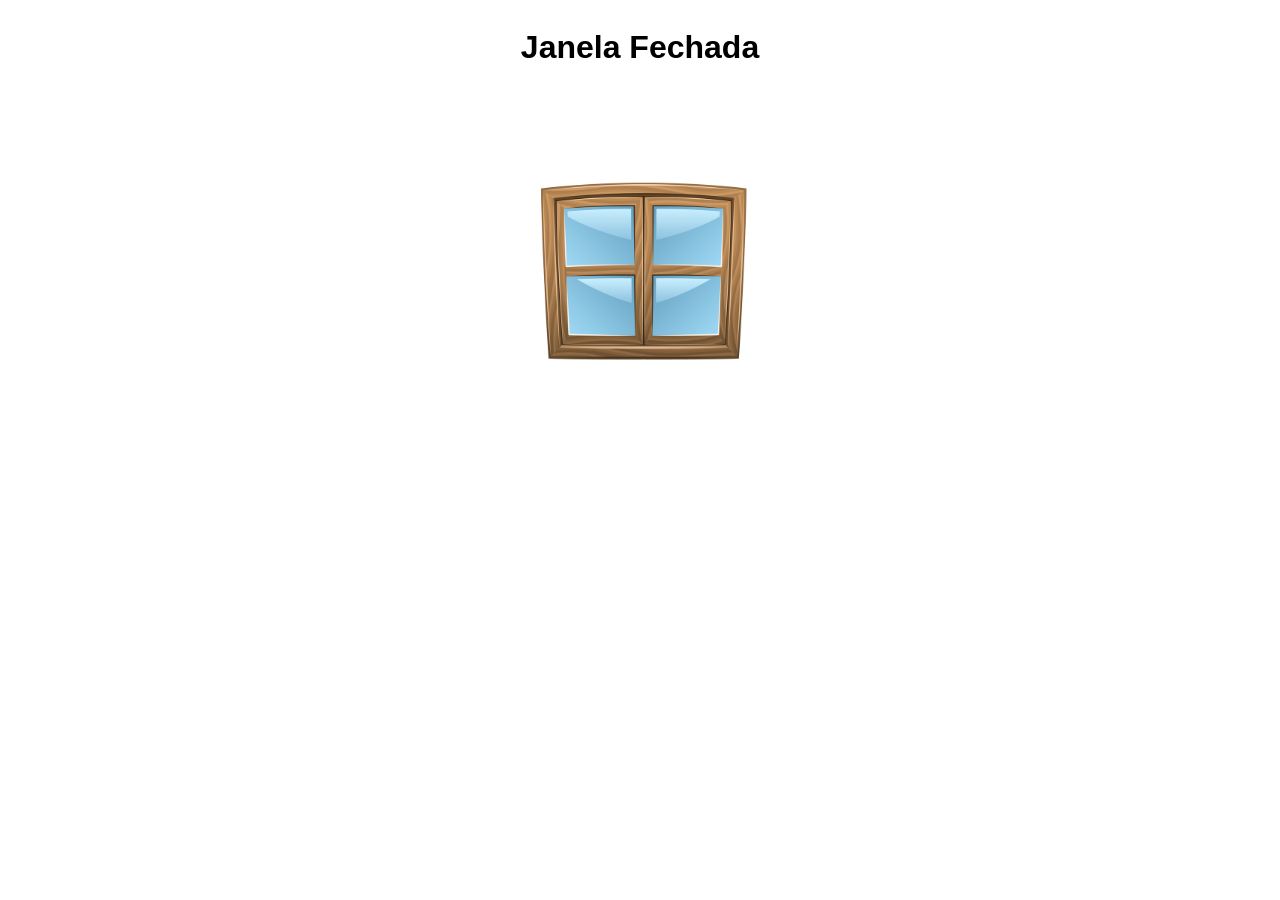
<file: ATIVIDADE13/index.html>
<!DOCTYPE html>
<html lang="pt-BR">
    <head>
        <meta charset="UTF-8">
        <meta name="viewport" content="width=device-width, initial-scale=1.0">
        <title>Atividade 13</title>
        <link rel="stylesheet" href="style.css">
    </head>
    <body>
        <div class="container">
            <h1 id="statusJanela">Janela Fechada</h1>
            <img id="imagemJanela" src="imagens/janelaFechada.png">
        </div>

        <script src="script.js"></script>
    </body>
</html>
</file>
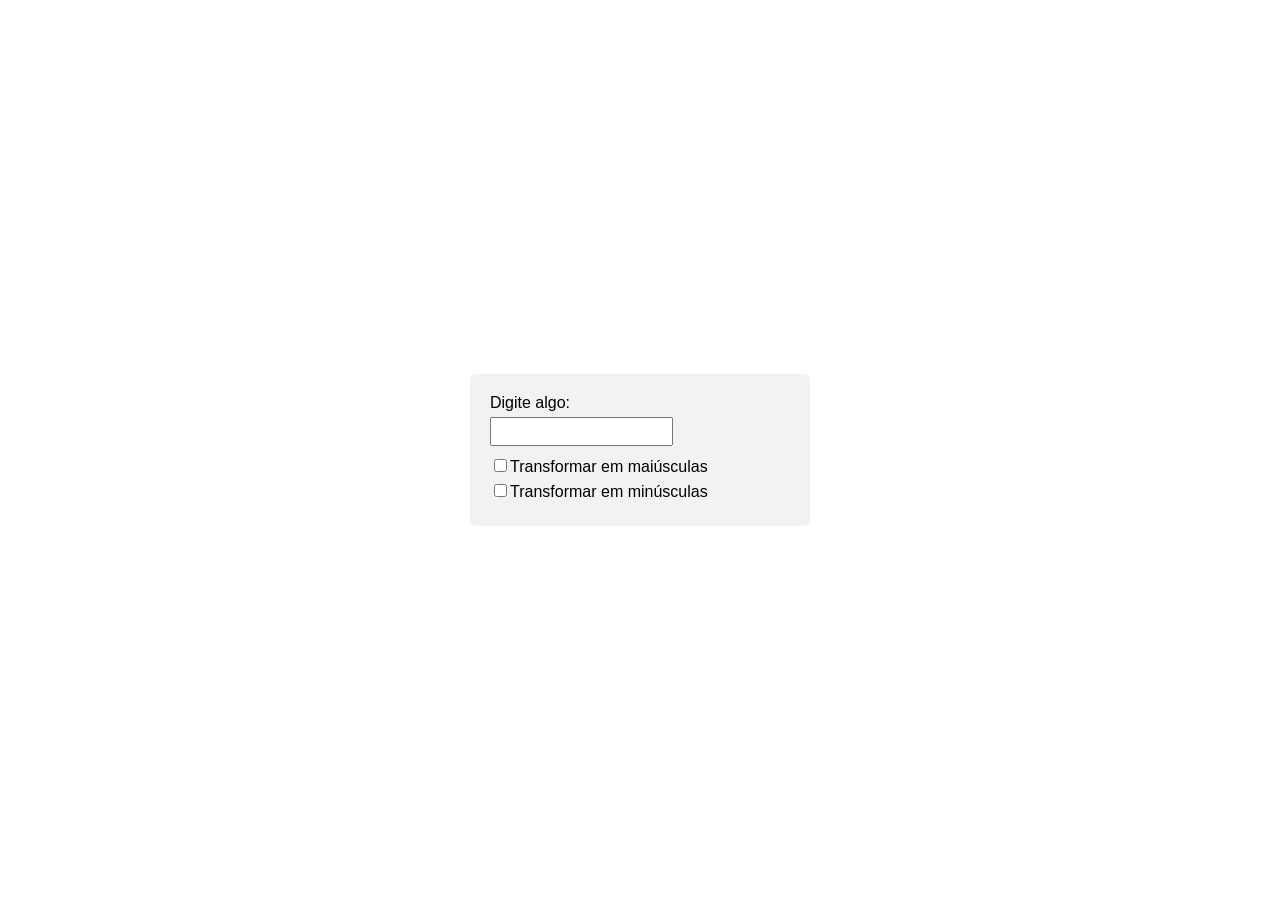
<file: ATIVIDADE14/index.html>
<!DOCTYPE html>
<html lang="pt-BR">
    <head>
        <meta charset="UTF-8">
        <meta name="viewport" content="width=device-width, initial-scale=1.0">
        <title>Atividade 14</title>
        <link rel="stylesheet" href="style.css">
    </head>
    <body>
        <div class="container">
            <label for="inputText">Digite algo:</label>
            <input type="text" id="inputText">
            
            <label><input type="checkbox" id="upperCaseCheckbox">Transformar em maiúsculas</label>
            <label><input type="checkbox" id="lowerCaseCheckbox">Transformar em minúsculas</label> 
        </div>
    </body>
    <script src="script.js"></script>
</html>
</file>
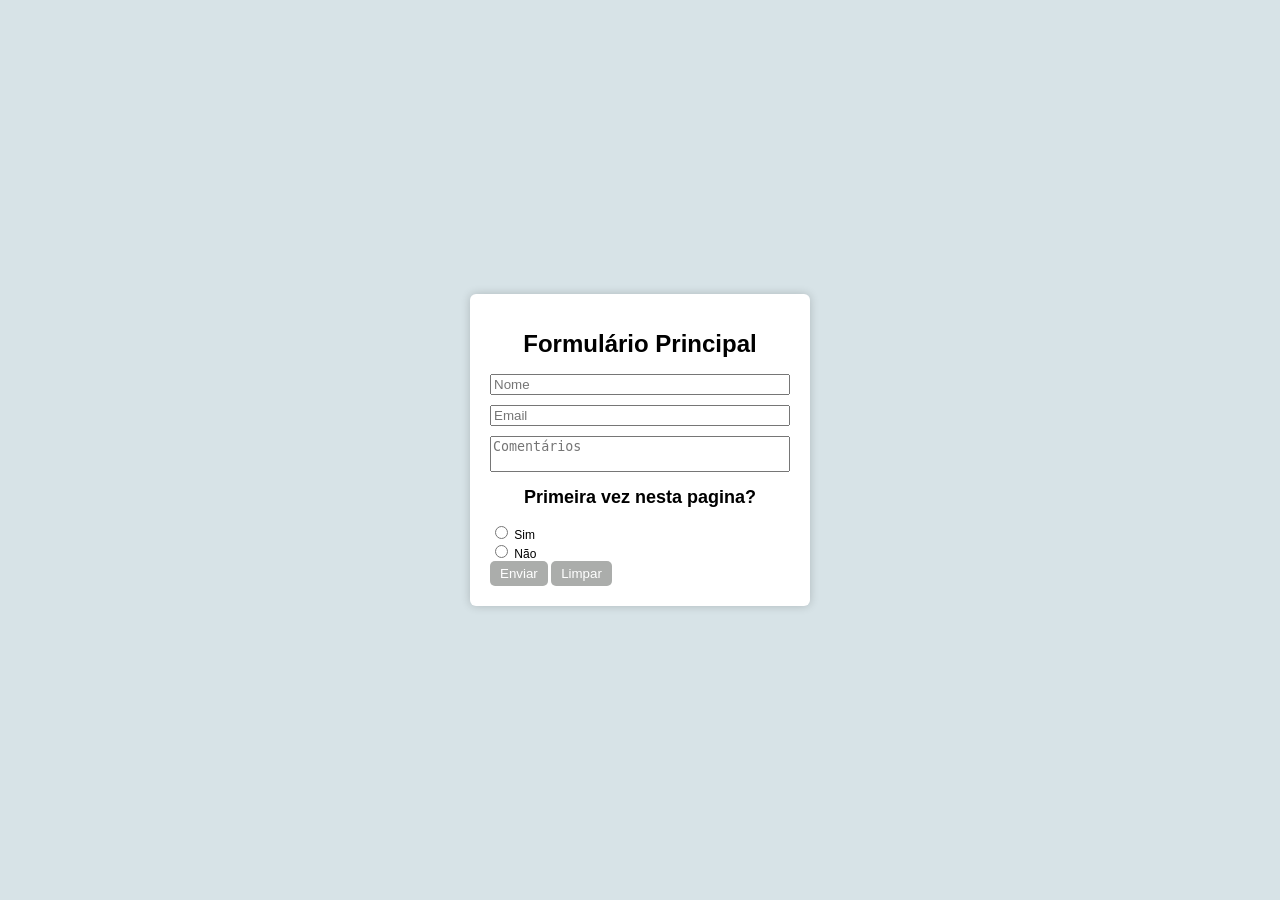
<file: ATIVIDADE15/index.html>
<!DOCTYPE html>
<html lang="pt-BR">
    <head>
        <meta charset="UTF-8">
        <meta name="viewport" content="width=device-width, initial-scale=1.0">
        <title>Atividade 15</title>
        <link rel="stylesheet" href="style.css">
    </head>
    <body>
        <form id="mainForm" onsubmit="return validar();">
            <h1>Formulário Principal</h1>
            <input type="text" id="nome" name="nome" placeholder="Nome">
            <input type="text" id="email" name="email" placeholder="Email">
            <textarea id="comentarios" name="comentarios" placeholder="Comentários"></textarea>
    
            <h2>Primeira vez nesta pagina?</h2>
            <input type="radio" id="sim" name="visita" value="sim">
            <label for="sim">Sim</label><br>
            <input type="radio" id="nao" name="visita" value="nao">
            <label for="nao">Não</label><br>
    
            <input type="submit" value="Enviar">
            <input type="reset" value="Limpar" onclick="limparInputs()">
        </form>
    </body>
    <script src="script.js"></script>
</html>
</file>
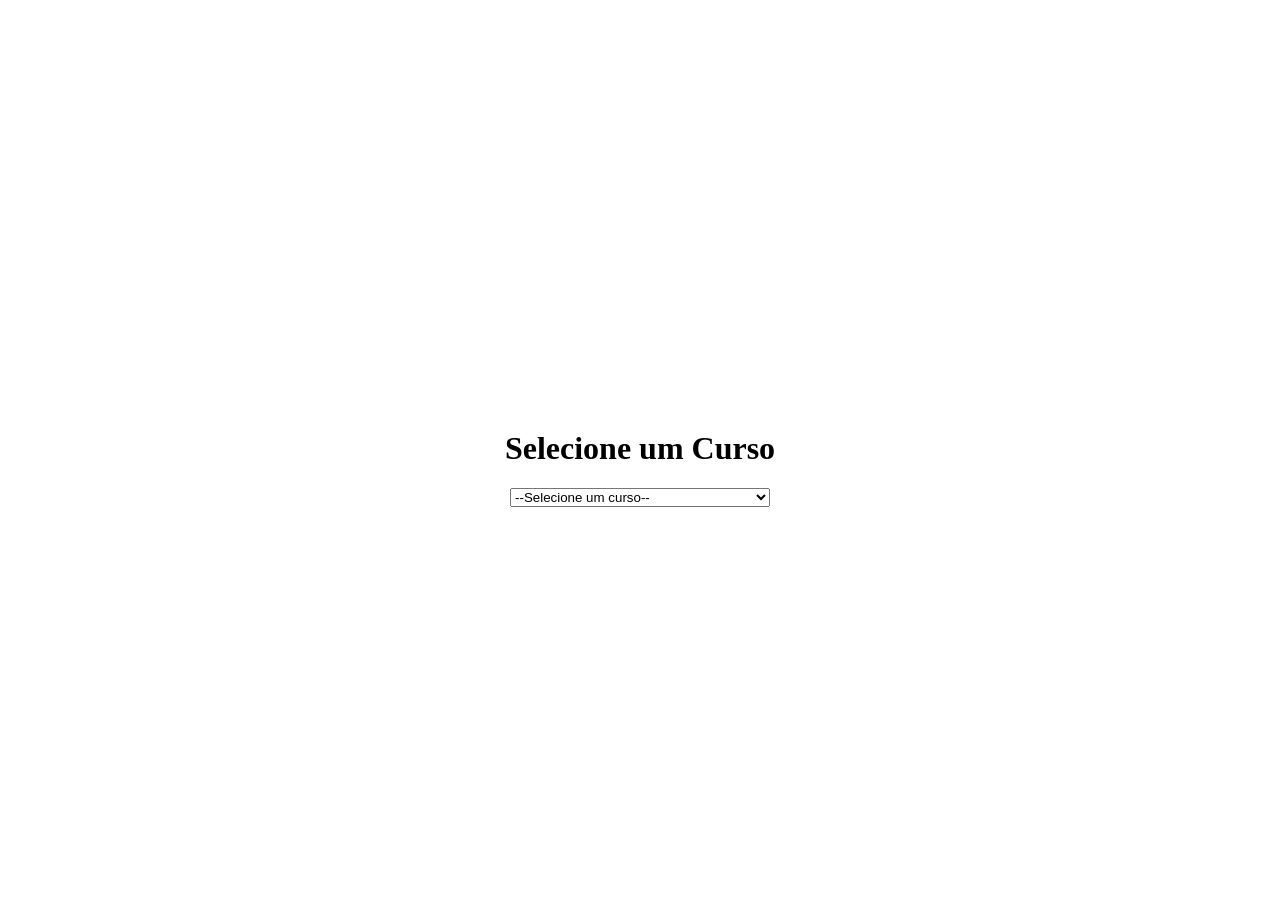
<file: ATIVIDADE16/index.html>
<!DOCTYPE html>
<html lang="pt-BR">
    <head>
        <meta charset="UTF-8">
        <meta name="viewport" content="width=device-width, initial-scale=1.0">
        <title>Atividade 16</title>
        <link rel="stylesheet" href="style.css">
    </head>
    <body>
        <div class="container">
            <h1>Selecione um Curso</h1>
            <select id="cursos" onchange="abrirCurso()">
                <option value="">--Selecione um curso--</option>
                <option value="Fabricação Mecânica">Fabricação Mecânica</option>
                <option value="Análise e Desenvolvimento de Sistemas">Análise e Desenvolvimento de Sistemas</option>
                <option value="Polímeros">Polímeros</option>
                <option value="Projetos Mecânicos">Projetos Mecânicos</option>
                <option value="Gestão Empresarial">Gestão Empresarial</option>
                <option value="Logística">Logística</option>
            </select>
        </div>
    </body>
    <script src="script.js"></script>
</html>
</file>
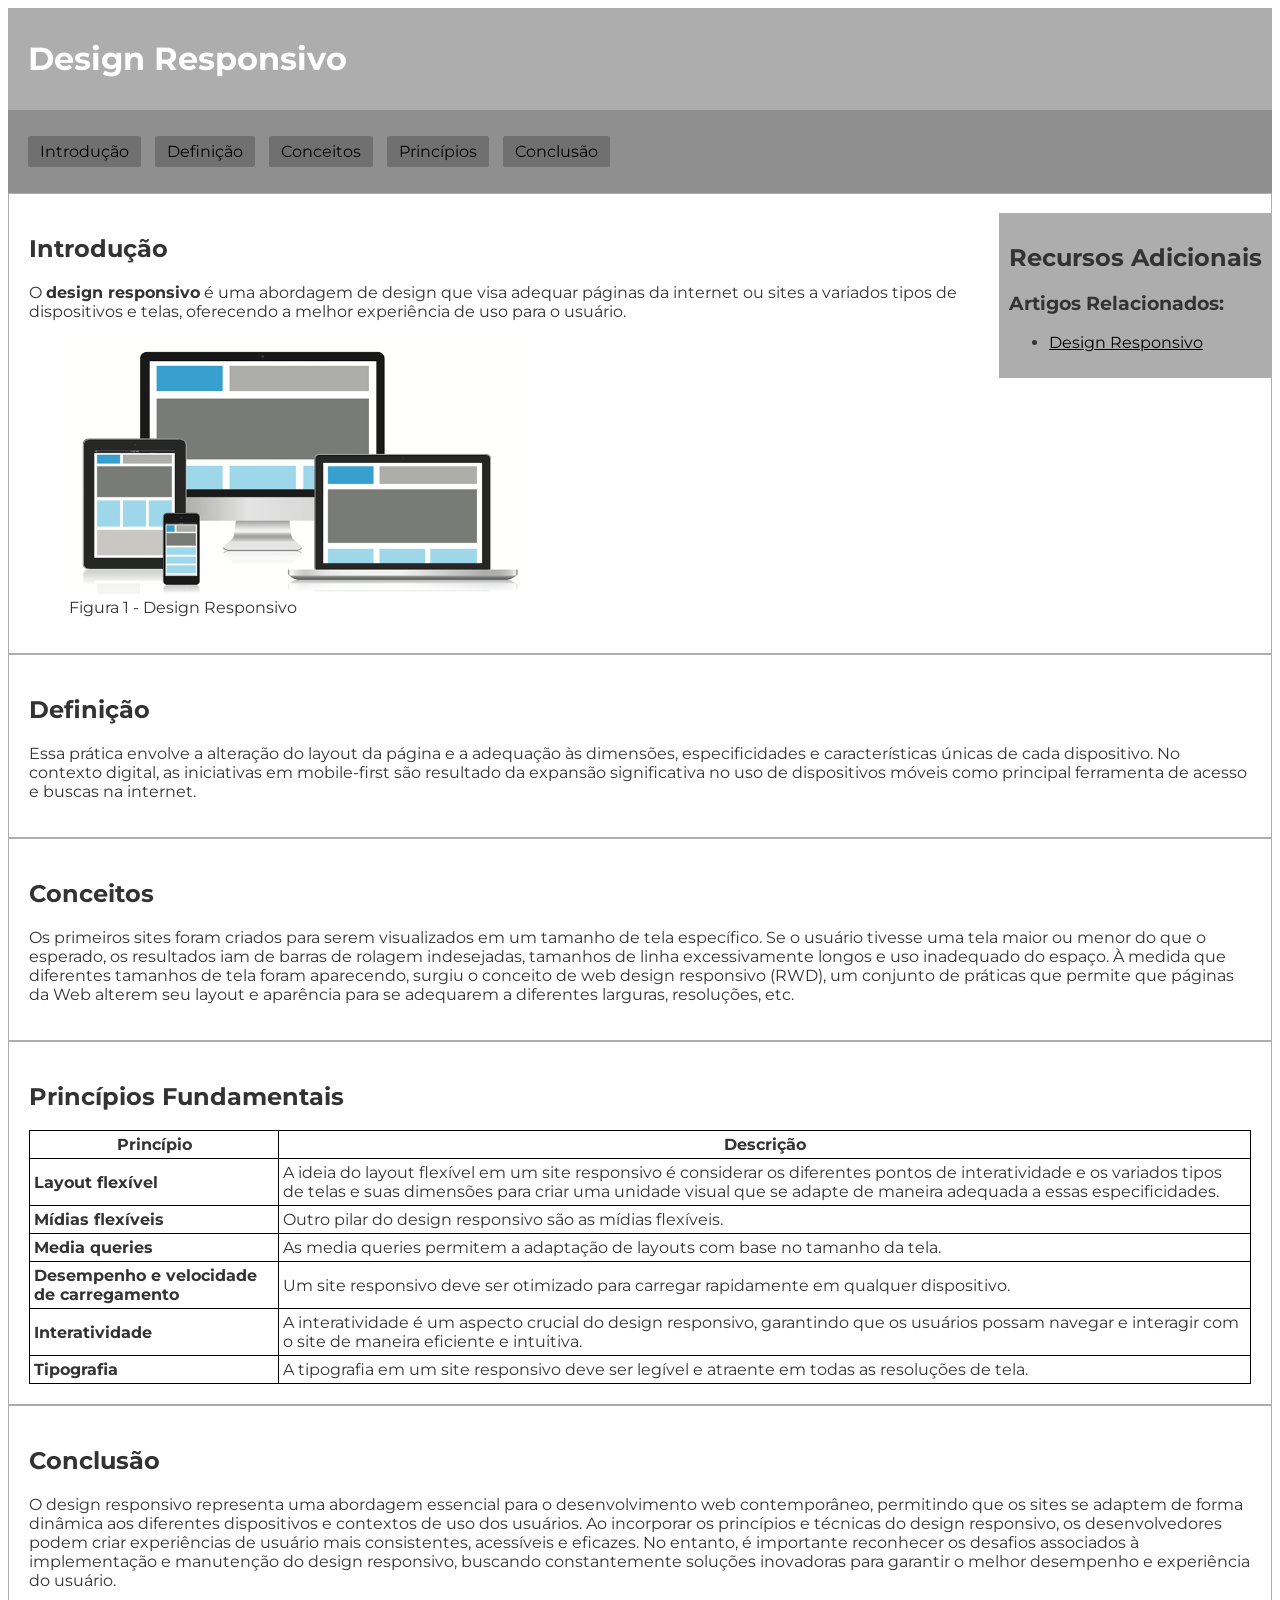
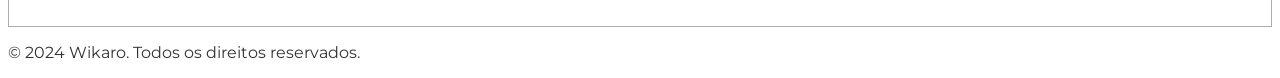
<file: ATIVIDADE3/index.html>
<!DOCTYPE html>
<html lang="pt-BR">
    <head>
        <meta charset="UTF-8">
        <meta name="viewport" content="width=device-width, initial-scale=1.0">
        <meta name="description" content="Página sobre Design Responsivo">
        <meta name="keywords" content="Design Responsivo">
        <meta name="author" content="Wikaro">
        <title>Design Responsivo</title>
        <link href="https://fonts.googleapis.com/css?family=Montserrat" rel="stylesheet">
        <link rel="stylesheet" href="style.css">
    </head>
    <body>
        <main>
            <header>
                <h1>Design Responsivo</h1>
            </header>

            <nav>
                <ul>
                    <li><a href="#introducao">Introdução</a></li>
                    <li><a href="#definicao">Definição</a></li>
                    <li><a href="#conceitos">Conceitos</a></li>
                    <li><a href="#principios">Princípios</a></li>
                    <li><a href="#conclusao">Conclusão</a></li>
                </ul>
            </nav>

            <aside>
                <h2>Recursos Adicionais</h2>
                <h3>Artigos Relacionados:</h3>
                <ul>
                    <li><a href="https://www.nuvemshop.com.br/blog/design-responsivo/">Design Responsivo</a></li>
                </ul>
            </aside>

            <section>
                <h2 id="introducao">Introdução</h2>
                <article>
                    <p>
                        O <strong>design responsivo</strong> é uma abordagem de design 
                        que visa adequar páginas da internet ou sites a variados tipos 
                        de dispositivos e telas, oferecendo a melhor experiência de uso para o usuário.
                    </p>
                    <figure>
                        <img id="figura1" src="design-responsivo.png" alt="Design Responsivo">
                        <figcaption>Figura 1 - Design Responsivo</figcaption>
                    </figure>
                </article>
            </section>

            <section>
                <h2 id="definicao">Definição</h2>
                <article>
                    <p>
                        Essa prática envolve a alteração do layout da página e a adequação 
                        às dimensões, especificidades e características únicas de cada dispositivo. 
                        No contexto digital, as iniciativas em mobile-first são resultado da 
                        expansão significativa no uso de dispositivos móveis como principal 
                        ferramenta de acesso e buscas na internet.
                    </p>
                </article>
            </section>

            <section>
                <h2 id="conceitos">Conceitos</h2>
                <article>
                    <p>
                        Os primeiros sites foram criados para serem visualizados em um tamanho de 
                        tela específico. Se o usuário tivesse uma tela maior ou menor do que o esperado, 
                        os resultados iam de barras de rolagem indesejadas, tamanhos de linha 
                        excessivamente longos e uso inadequado do espaço. À medida que diferentes tamanhos 
                        de tela foram aparecendo, surgiu o conceito de web design responsivo (RWD), um 
                        conjunto de práticas que permite que páginas da Web alterem seu layout e aparência 
                        para se adequarem a diferentes larguras, resoluções, etc.
                    </p>
                </article>
            </section>

            <section>
                <h2 id="principios">Princípios Fundamentais</h2>
                <article>
                    <table>
                        <tr>
                            <th>Princípio</th>
                            <th>Descrição</th>
                        </tr>
                        <tr>
                            <td><strong>Layout flexível</strong></td>
                            <td>
                                A ideia do layout flexível em um site responsivo é considerar os 
                                diferentes pontos de interatividade e os variados tipos de 
                                telas e suas dimensões para criar uma unidade visual que se 
                                adapte de maneira adequada a essas especificidades.
                            </td>
                        </tr>
                        <tr>
                            <td><strong>Mídias flexíveis</strong></td>
                            <td>
                                Outro pilar do design responsivo são as mídias flexíveis.
                            </td>
                        </tr>
                        <tr>
                            <td><strong>Media queries</strong></td>
                            <td>
                                As media queries permitem a adaptação de 
                                layouts com base no tamanho da tela.
                            </td>
                        </tr>
                        <tr>
                            <td><strong>Desempenho e velocidade de carregamento</strong></td>
                            <td>
                                Um site responsivo deve ser otimizado para carregar 
                                rapidamente em qualquer dispositivo.
                            </td>
                        </tr>
                        <tr>
                            <td><strong>Interatividade</strong></td>
                            <td>
                                A interatividade é um aspecto crucial do design responsivo, 
                                garantindo que os usuários possam navegar e interagir com o 
                                site de maneira eficiente e intuitiva.
                            </td>
                        </tr>
                        <tr>
                            <td><strong>Tipografia</strong></td>
                            <td>
                                A tipografia em um site responsivo deve ser legível e 
                                atraente em todas as resoluções de tela.
                            </td>
                        </tr>
                    </table>
                </article>
            </section>

            <section>
                <h2 id="conclusao">Conclusão</h2>
                <article>
                    <p>
                        O design responsivo representa uma abordagem essencial para o desenvolvimento 
                        web contemporâneo, permitindo que os sites se adaptem de forma dinâmica aos 
                        diferentes dispositivos e contextos de uso dos usuários. Ao incorporar os 
                        princípios e técnicas do design responsivo, os desenvolvedores podem 
                        criar experiências de usuário mais consistentes, acessíveis e eficazes. 
                        No entanto, é importante reconhecer os desafios associados à implementação 
                        e manutenção do design responsivo, buscando constantemente soluções inovadoras 
                        para garantir o melhor desempenho e experiência do usuário.
                    </p>
                </article>
            </section>

            <footer>
                <p>&copy; 2024 Wikaro. Todos os direitos reservados.</p>
            </footer>
        </main>
    </body>
</html>
</file>
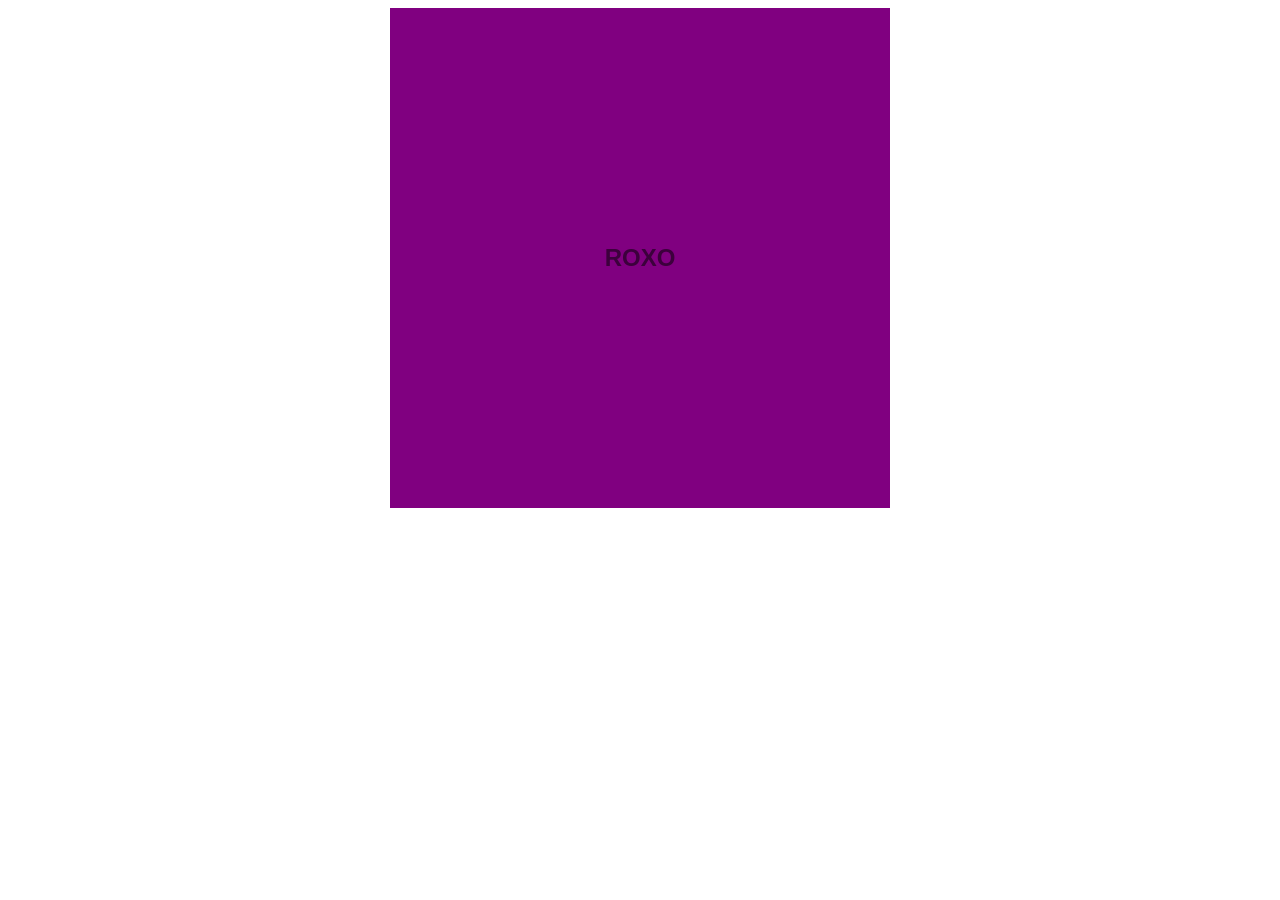
<file: ATIVIDADE5/index.html>
<!DOCTYPE html>
<html lang="pt-BR">
    <head>
        <meta charset="UTF-8">
        <meta name="viewport" content="width=device-width, initial-scale=1.0">
        <title>Document</title>
        <link rel="stylesheet" href="style.css">
    </head>
    <body>
        <div class="container">
            <h2 id="titulo"></h2>
        </div>
    </body>
</html>
</file>
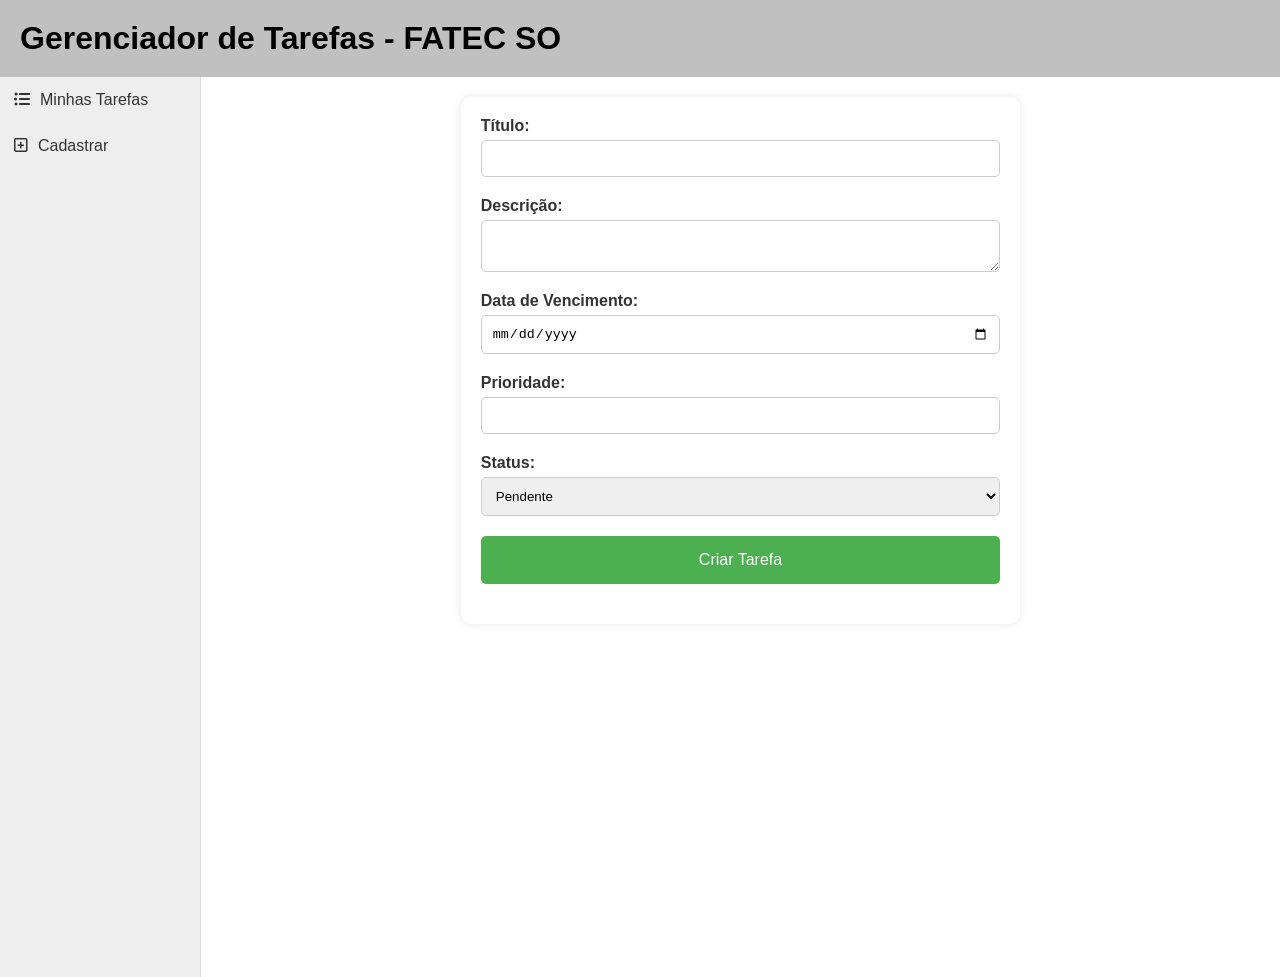
<file: PROJETOFINAL/index.html>
<!DOCTYPE html>
<html lang="pt-br">
    <head>
        <meta charset="UTF-8">
        <meta name="viewport" content="width=device-width, initial-scale=1.0">
        <title>Gerenciador de Tarefas</title>
        <link rel="stylesheet" href="https://cdnjs.cloudflare.com/ajax/libs/font-awesome/6.3.0/css/all.min.css">
        <link rel="stylesheet" href="style.css">
        <link rel="stylesheet" href="tabela.css">
        <link rel="stylesheet" href="criacao.css">
    </head>
    <body>
        <header>
            <h1>Gerenciador de Tarefas - FATEC SO</h1>
        </header>

        <div class="container">
            <nav class="sidenav">
                <ul>
                    <li><a href="#" id="btn-minhas-tarefas"><i class="fas fa-list-ul"></i>Minhas Tarefas</a></li>
                    <li><a href="#" id="btn-cadastrar-tarefas"><i class="far fa-plus-square"></i>Cadastrar</a></li>
                </ul>
            </nav>

            <main class="main-content">
                <div id="tela-minhas-tarefas" style="display: none;">
                    <table id="tabela-tarefas">
                        <tr>
                            <th>Título</th>
                            <th>Descrição</th>
                            <th>Data de vencimento</th>
                            <th>Prioridade</th>
                            <th>Status</th>
                            <th>Ações</th>
                        </tr>
                    </table>
                </div>

                <div id="tela-cadastro-tarefas" style="display: none;">
                    <form id="cadastro-tarefas">
                        <label for="titulo">Título:</label>
                        <input type="text" id="titulo" name="titulo">
                        <label for="descricao">Descrição:</label>
                        <textarea id="descricao" name="descricao"></textarea>
                        <label for="data">Data de Vencimento:</label>
                        <input type="date" id="data" name="data">
                        <label for="prioridade">Prioridade:</label>
                        <input type="number" id="prioridade" name="prioridade">
                        <label for="status">Status:</label>
                        <select id="status" name="status">
                            <option value="pendente">Pendente</option>
                            <option value="encerrada">Encerrada</option>
                        </select>
                        <input type="submit" value="Criar Tarefa">
                    </form>
                </div>

                <div id="tela-editar-tarefas" style="display: none;">
                    <form id="editar-tarefas">
                        <label for="titulo-editar">Título:</label>
                        <input type="text" id="titulo-editar" name="titulo">
                        <label for="descricao-editar">Descrição:</label>
                        <textarea id="descricao-editar" name="descricao"></textarea>
                        <label for="data-editar">Data de Vencimento:</label>
                        <input type="date" id="data-editar" name="data">
                        <label for="prioridade-editar">Prioridade:</label>
                        <input type="number" id="prioridade-editar" name="prioridade">
                        <label for="status-editar">Status:</label>
                        <select id="status-editar" name="status">
                            <option value="pendente">Pendente</option>
                            <option value="encerrada">Encerrada</option>
                        </select>
                        <input type="submit" value="Editar Tarefa">
                    </form>
                </div>       
                
                <div id="tela-sem-tarefas" style="display: none;">Nenhuma tarefa cadastrada</div>
            </main>
        </div>
    </body>
    <script src="script.js"></script>
</html>
</file>
<file: ATIVIDADE13/style.css>
.container {
    display: flex;
    flex-direction: column;
    align-items: center;
}

#imagemJanela {
    width: 300px;
    height: 400px;
}

#statusJanela {
    font-family: Verdana, Geneva, Tahoma, sans-serif;
    text-align: center;
}
</file>
<file: ATIVIDADE14/style.css>
body {
    display: flex;
    justify-content: center;
    align-items: center;
    height: 100vh;
    margin: 0;
}

.container {
    width: 300px;
    background-color: #f2f2f2;
    border-radius: 6px;
    padding: 20px;
    font-family: 'Segoe UI', Tahoma, Geneva, Verdana, sans-serif;
}

label {
    display: block;
    margin-bottom: 5px;
}

#inputText {
    padding: 5px;
    margin-bottom: 10px;
}
</file>
<file: ATIVIDADE15/style.css>
body {
    background-color: rgb(215, 227, 231);
    display: flex;
    justify-content: center;
    align-items: center;
    height: 100vh;
    margin: 0;
    font-family: Geneva, Tahoma, sans-serif;
    font-size: 12px;
}
form {
    background-color: white;
    width: 300px;
    padding: 20px;
    box-shadow: 0px 0px 10px rgba(0, 0, 0, 0.187);
    border-radius: 6px;
}
input[type="text"], input[type="email"], textarea {
    width: 100%;
    margin-bottom: 10px;
    display: block;
    box-sizing: border-box;
    resize: none;
}
h1, h2 {
    text-align: center;
}
input[type="submit"], input[type="reset"] {
    padding: 5px 10px;
    border: none;
    border-radius: 5px;
    background-color: #abadab;
    color: white;
    cursor: pointer;
    text-align: center;
}
input[type="submit"]:hover, input[type="reset"]:hover {
    background-color: rgb(130, 130, 130);
}
</file>
<file: ATIVIDADE16/style.css>
.container {
    display: flex;
    flex-direction: column;
    align-items: center;
    justify-content: center;
    height: 100vh;
}
</file>
<file: ATIVIDADE3/style.css>
body {
    background-color: white;
    color: #333333;
    font-family: 'Montserrat', sans-serif;
    font-size: 16px;
}

a {
    color: #000000;
}

a:hover {
    color: white;
}

header {
    background-color: #adadad;
    color: white;
    padding: 10px 20px;
}

nav {
    background-color: #8f8f8f;
    display: block;
    width: 100%;
    padding: 10px 0;
}

nav ul {
    list-style: none;
    padding-inline-start: 10px;
}

nav ul li {
    display: inline-block;
    background-color: #707070;
    padding: 6px;
    border-radius: 2px;
    margin-left: 10px;
}

nav ul li a {
    padding: 6px;
    text-decoration: none;
}

nav ul li a:hover {
    color: white;
}

section {
    background-color: white;
    border: 1px solid #adadad;
    padding: 20px;
}

aside {
    background-color: #adadad;
    color: #333333;
    padding: 10px;
    margin: 20px 0;
    float: right;
}

table, th, td {
    border: 1px solid black;
    border-collapse: collapse;
    padding: 4px;
}

#figura1 {
    width: 40%;
}
</file>
<file: ATIVIDADE5/style.css>
.container {
    width: 500px;
    height: 500px;
    background-color: black;
    margin: auto;
    display: flex;
    justify-content: center;
    align-items: center;
}

#titulo {
    font-family: Verdana, sans-serif;
    text-align: center;
}

@media (min-width: 0px) and (max-width: 420px) {
    .container {
      background-color: grey;
    }
    #titulo::before {
        content: "CINZA";
        color: #434343;
    }
}

@media (min-width: 421px) and (max-width: 768px) {
    .container {
      background-color: orange;
    }
    #titulo::before {
        content: "LARANJA";
        color: #af7303;
    }
}

@media (min-width: 769px) and (max-width: 1024px) {
    .container {
      background-color: #ff00a2;
    }
    #titulo::before {
        content: "ROSA";
        color: #8d015a;
    }
}

@media (min-width: 1025px) and (max-width: 1080px) {
    .container {
      background-color: red;
    }
    #titulo::before {
        content: "VERMELHO";
        color: #8d0000;
    }
}

@media (min-width: 1081px) and (max-width: 1366px) {
    .container {
      background-color: purple;
    }
    #titulo::before {
        content: "ROXO";
        color: #3c013c;
    }
}

@media (min-width: 1367px) and (max-width: 1920px) {
    .container {
      background-color: yellow;
    }
    #titulo::before {
        content: "AMARELO";
        color: #95950b;
    }
}

@media (min-width: 1921px) {
    .container {
      background-color: green;
    }
    #titulo::before {
        content: "VERDE";
        color: #004800;
    }
}
</file>
<file: PROJETOFINAL/style.css>
body {
    margin: 0;
    padding: 0;
    font-family: sans-serif;
    overflow: hidden;
}

header {
    background-color: #c0c0c0;
    padding: 20px;
    display: flex; /* Usa Flexbox */
    justify-content: space-between; /* Distribui espaço entre header e main-content */
    width: 100%; /* Ocupa toda a largura */
}

header h1 {
    text-align: center; /* Centraliza o título */
    margin-bottom: 0; /* Remove a margem inferior padrão */
    margin-top: 0; /* Remove a margem inferior padrão */
}

.container {
    display: flex;
    height: 100vh; /* Altura total da tela */
}

.sidenav {
    background-color: #eee;
    width: 200px; /* Largura do sidenav */
}

.sidenav ul {
    list-style: none;
    margin: 0px;
    padding: 0px;
}

.sidenav li {
    margin-bottom: 0px;
    padding: 4px;
}

.sidenav li i {
    margin-right: 10px; /* Ajuste o valor (em pixels) conforme desejado */
}

.sidenav a {
    display: block;
    padding: 10px;
    text-decoration: none;
    color: #333;
}

.sidenav a:hover {
    background-color: #ddd;
}

.main-content {
    flex: 1; /* Ocupa o espaço restante (1 fração) */
    padding: 20px;
    border-left: 1px solid #ddd;
}
</file>
<file: PROJETOFINAL/tabela.css>
/* Estilos para o formulário de filtro de tarefas */
#filtro-tarefas {
    display: flex;
    align-items: center;
    justify-content: space-between;
    margin-bottom: 20px;
}

#filtro-tarefas input[type="text"],
#filtro-tarefas select,
#filtro-tarefas input[type="number"] {
    flex: 1;
    margin-right: 10px;
    padding: 8px;
    border-radius: 5px;
    border: 1px solid #ccc;
}

#filtro-tarefas input[type="submit"] {
    padding: 8px 20px;
    background-color: #4CAF50;
    color: white;
    border: none;
    border-radius: 5px;
    cursor: pointer;
    transition: background-color 0.3s ease;
}

#filtro-tarefas input[type="submit"]:hover {
    background-color: #45a049;
}

/* Estilos para a tabela de tarefas */
#tabela-tarefas {
    width: 100%;
    border-collapse: collapse;
}

#tabela-tarefas th,
#tabela-tarefas td {
    padding: 12px;
    text-align: left;
    border-bottom: 1px solid #ddd;
}

#tabela-tarefas th {
    background-color: #4CAF50;
    color: white;
}

/* Ajuste para a coluna de descrição */
#tabela-tarefas td:nth-child(2) {
    width: 40%; /* Defina a largura máxima em porcentagem */
    max-width: 40%; /* Defina a largura máxima em porcentagem */
    overflow: hidden;
    text-overflow: ellipsis;
    white-space: nowrap;
}

/* Ajuste para a coluna de data de vencimento */
#tabela-tarefas td:nth-child(3) {
    width: 20%; /* Defina a largura máxima em porcentagem */
    max-width: 20%; /* Defina a largura máxima em porcentagem */
}

/* Estilos para os botões de ação */
.acao-btn {
    padding: 8px 16px;
    border: none;
    border-radius: 6px;
    cursor: pointer;
    transition: background-color 0.3s ease;
}

.edit-btn {
    background-color: #4CAF50;
    color: white;
}

.delete-btn {
    background-color: #f44336;
    color: white;
    margin-right: 6px
}

/* Estilos para notificações de prazo */
.proximo-prazo {
    color: #FFA500; /* Laranja para prazo próximo */
}

.prazo-vencido {
    color: #FF0000; /* Vermelho para prazo vencido */
}
</file>
<file: PROJETOFINAL/criacao.css>
#cadastro-tarefas, #editar-tarefas {
    display: flex;
    flex-direction: column;
    align-items: center;
    justify-content: space-between;
    margin-bottom: 20px;
    width: 50%;
    margin: 0 auto;
    padding: 20px;
    box-shadow: 0px 0px 10px rgba(0, 0, 0, 0.1);
    border-radius: 10px;
}

#cadastro-tarefas label, #editar-tarefas label {
    font-weight: bold;
    display: block;
    margin-bottom: 5px;
    color: #333;
    text-align: left;
    width: 100%;
}

#cadastro-tarefas input, #cadastro-tarefas textarea, #cadastro-tarefas select,
#editar-tarefas input, #editar-tarefas textarea, #editar-tarefas select {
    width: 100%;
    padding: 10px;
    margin-bottom: 20px;
    border-radius: 5px;
    border: 1px solid #ccc;
    box-sizing: border-box;
}

#cadastro-tarefas input[type="submit"], #editar-tarefas input[type="submit"] {
    background-color: #4CAF50;
    color: white;
    cursor: pointer;
    width: 100%;
    border: none;
    padding: 15px;
    border-radius: 5px;
    font-size: 16px;
}

#cadastro-tarefas input[type="submit"]:hover, #editar-tarefas input[type="submit"]:hover {
    background-color: #45a049;
}
</file>
